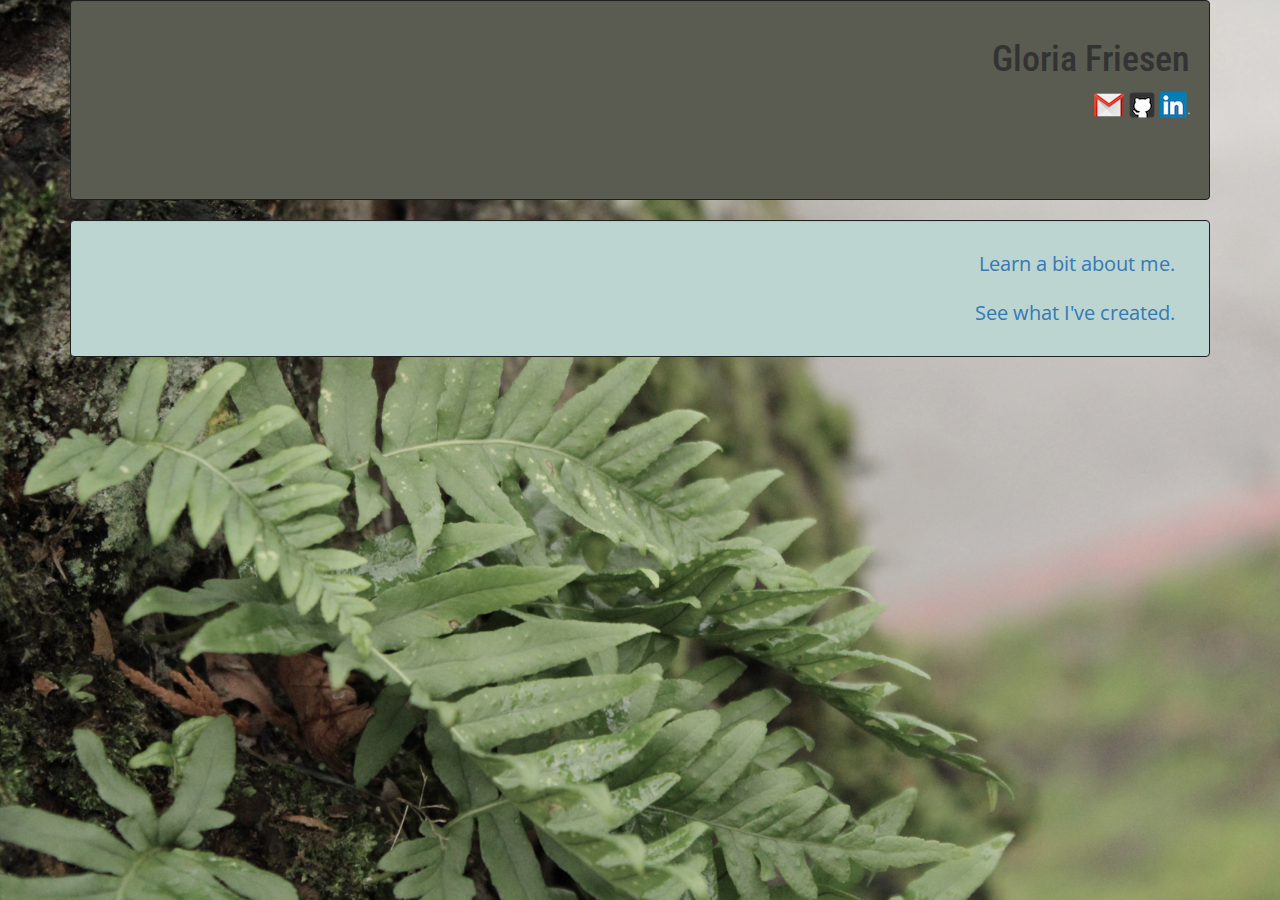
<file: index.html>
<!DOCTYPE html>
<html>
  <head>
    <link href="css/bootstrap.css" rel="stylesheet" type="text/css">
    <link href="css/styles.css" rel="stylesheet" type="text/css">
    <link href="https://fonts.googleapis.com/css?family=Nothing+You+Could+Do|Open+Sans+Condensed:300|Roboto+Condensed" rel="stylesheet">
    <title>Gloria's Portfolio</title>
  </head>
  <body id="mainpage">
    <div class="container">
      <div class="well">
        <h1>Gloria Friesen</h1>
        <a href=mailto:gloriafriesen@gmail.com><img src="img/gmail.png"></a>
        <a href="https://github.com/GloriaFriesen"><img src="img/github.png"></a>
        <a href="https://www.linkedin.com/in/gloria-friesen-66b14012a/"><img src="img/linkedin.png"></a>
      </div>
      <div id="mainnav" class="well">
        <ul class="nav">
          <li role="presentation" class="active"><a href="about-me.html">Learn a bit about me.</a></li>
          <li role="presentation"><a href="portfolio.html">See what I've created.</a></li>
        </ul>
      </div>
    </div>
  </body>
</html>
</file>
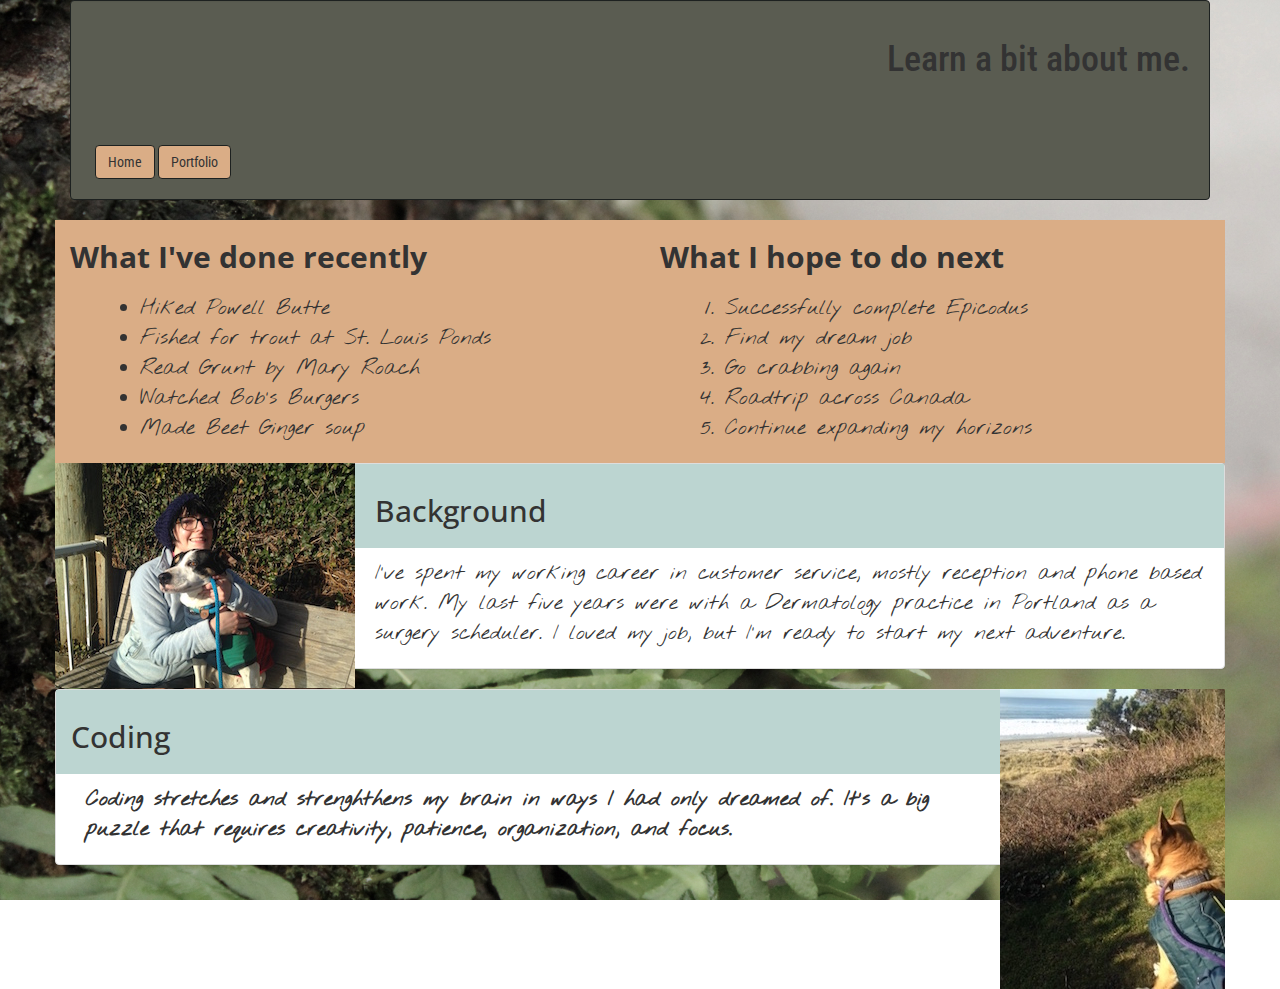
<file: about-me.html>
<!DOCTYPE html>
<html>
  <head>
    <link href="css/bootstrap.css" rel="stylesheet" type="text/css">
    <link href="css/styles.css" rel="stylesheet" type="text/css">
    <link href="https://fonts.googleapis.com/css?family=Nothing+You+Could+Do|Open+Sans+Condensed:300|Roboto+Condensed" rel="stylesheet">
    <title>Gloria's Portfolio</title>
  </head>
  <body>
    <div class="container">
      <div class="well">
        <div class="links">
          <a button type="button" class="btn btn-default" href="index.html" role="button">Home</a>
          <a button type="button" class="btn btn-default" href="portfolio.html" role="button">Portfolio</a>
        </div>
        <h1>Learn a bit about me.</h1>
      </div>
      <div class="row">
        <div class="col-md-6">
          <h2><strong>What I've done recently</strong></h2>
          <div class="handwriting">
            <ul>
              <li>Hiked Powell Butte</li>
              <li>Fished for trout at St. Louis Ponds</li>
              <li>Read Grunt by Mary Roach</li>
              <li>Watched Bob's Burgers</li>
              <li>Made Beet Ginger soup</li>
            </ul>
          </div>
        </div>
        <div class="col-md-6">
          <h2><span class="bold">What I hope to do next</span></h2>
          <div class="handwriting">
            <ol>
              <li>Successfully complete Epicodus</li>
              <li>Find my dream job</li>
              <li>Go crabbing again</li>
              <li>Roadtrip across Canada</li>
              <li>Continue expanding my horizons</li>
            </ol>
          </div>
        </div>
        <div class="row">
          <div class="col-md-12">
            <img class="img-left" src="img/me+dog.JPG" alt="Abby and me.">
            <div class="panel panel-default">
              <div class="subhead">
                <div class="panel-heading">
                  <div class="panel-title">
                    <h2>Background</h2>
                  </div>
                </div>
              </div>
              <p class="handwriting">I've spent my working career in customer service, mostly reception and phone based work. My last five years were with a Dermatology practice in Portland as a surgery scheduler. I loved my job, but I'm ready to start my next adventure.</p>
            </div>
          </div>
        </div>
        <div class="row">
          <div class="col-md-12">
            <img class="img-right" src="img/jack.JPG" alt="Pepper Jack.">
            <div class="panel panel-default">
              <div class="subhead">
                <div class="panel-heading">
                  <div class="panel-title">
                    <h2>Coding</h2>
                  </div>
                </div>
              </div>
                <p class="handwriting"><strong>Coding stretches and strenghthens my brain in ways I had only dreamed of. It's a big puzzle that requires creativity, patience, organization, and focus.</strong></p>
              </div>
          </div>
        </div>
      </div>
    </div>
  </body>
</html>
</file>
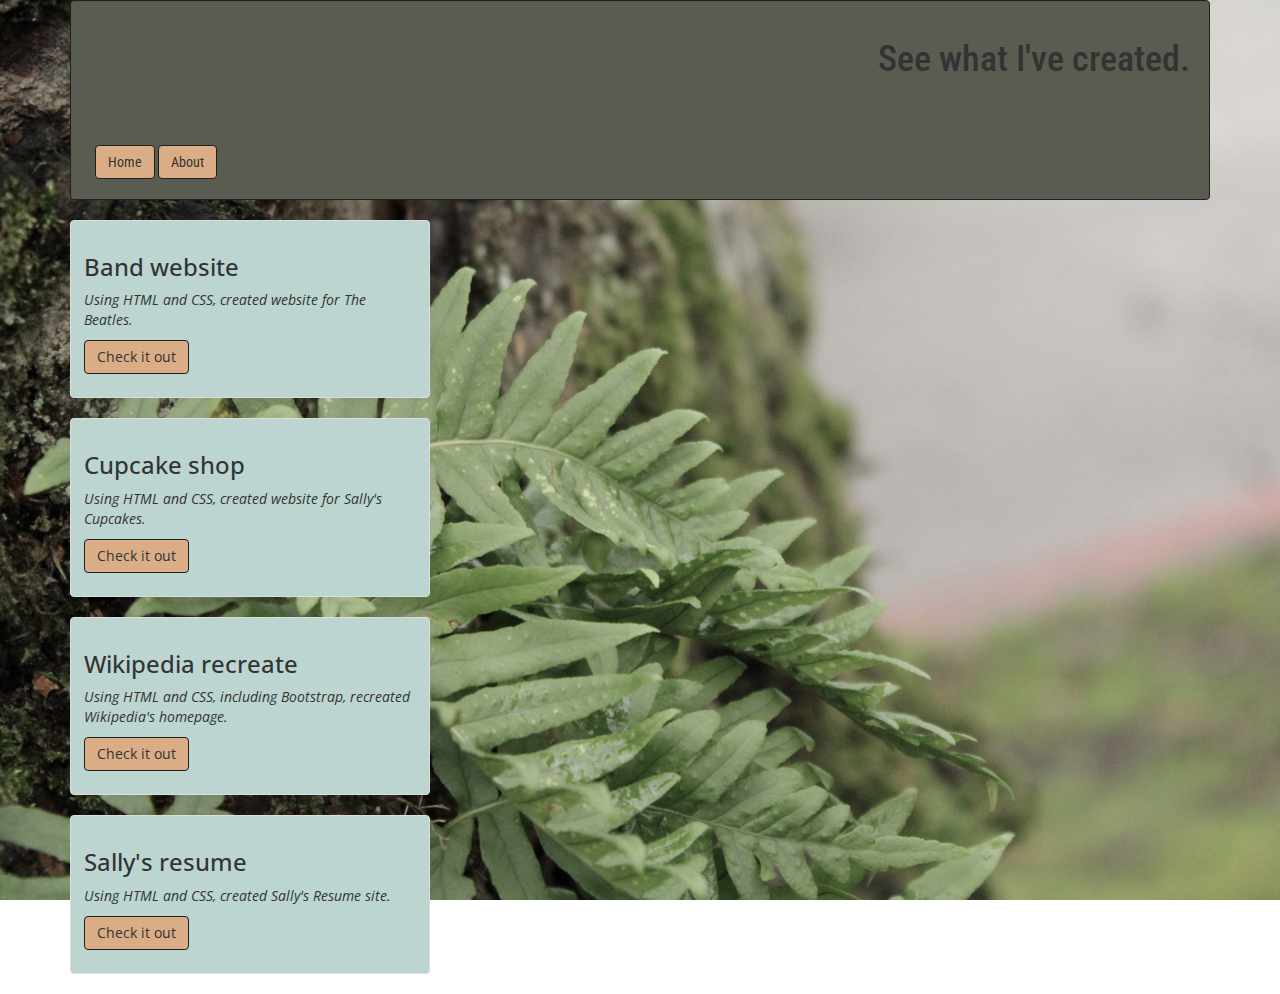
<file: portfolio.html>
<!DOCTYPE html>
<html>
  <head>
    <link href="css/bootstrap.css" rel="stylesheet" type="text/css">
    <link href="css/styles.css" rel="stylesheet" type="text/css">
    <link href="https://fonts.googleapis.com/css?family=Nothing+You+Could+Do|Open+Sans+Condensed:300|Roboto+Condensed" rel="stylesheet">
    <title>Gloria's Portfolio</title>
  </head>
  <body>
    <div class="container">
      <div class="well">
        <div class="links">
          <a button type="button" class="btn btn-default" href="index.html" role="button">Home</a>
          <a button type="button" class="btn btn-default" href="about-me.html" role="button">About</a>
        </div>
        <h1>See what I've created.</h1>
      </div>
      <div class="row">
        <div class="col-sm-6 col-md-4">
          <div class="thumbnail">
            <div class="caption">
              <h3>Band website</h3>
              <p><em>Using HTML and CSS, created website for The Beatles.</em></p>
              <p><a href="http://gloriafriesen.github.io/favorite-band" class="btn btn-default" role="button">Check it out</a></p>
            </div>
          </div>
        </div>
      </div>
      <div class="row">
        <div class="col-sm-6 col-md-4">
          <div class="thumbnail">
            <div class="caption">
              <h3>Cupcake shop</h3>
              <p><em>Using HTML and CSS, created website for Sally's Cupcakes.</em></p>
              <p><a href="http://github.com/GloriaFriesen/cupcake-shop" class="btn btn-default" role="button">Check it out</a></p>
            </div>
          </div>
        </div>
      </div>
      <div class="row">
        <div class="col-sm-6 col-md-4">
          <div class="thumbnail">
            <div class="caption">
              <h3>Wikipedia recreate</h3>
              <p><em>Using HTML and CSS, including Bootstrap, recreated Wikipedia's homepage.</em></p>
              <p><a href="http://github.com/GloriaFriesen/wikipedia-recreation" class="btn btn-default" role="button">Check it out</a></p>
            </div>
          </div>
        </div>
      </div>
      <div class="row">
        <div class="col-sm-6 col-md-4">
          <div class="thumbnail">
            <div class="caption">
              <h3>Sally's resume</h3>
              <p><em>Using HTML and CSS, created Sally's Resume site.</em></p>
              <p><a href="http://github.com/GloriaFriesen/sally-resume" class="btn btn-default" role="button">Check it out</a></p>
            </div>
          </div>
        </div>
      </div>
    </div>
  </body>
</html>
</file>
<file: css/styles.css>
body{
  font-family: 'open sans condensed', sans-serif;
  background: url('../img/ferncopy.jpg') no-repeat center center fixed;
  -webkit-background-size: cover;
  -moz-background-size: cover;
  -o-background-size: cover;
  background-size: cover;
}

#mainnav {
  background-color: #bcd5d1;
  font-size: 20px;
  font-family: 'open sans condensed', sans-serif;
  border-color: #1d2120;
  height: 75%;
}

#pages {
  background: url('../img/fern.jpg') no-repeat center center fixed;
  -webkit-background-size: cover;
  -moz-background-size: cover;
  -o-background-size: cover;
  background-size: cover;
}

.handwriting {
  font-size: 21px;
  padding: 10px;
  font-family: 'Nothing You Could Do', cursive;
  margin-left: 20px;
}

.list{
  background-color: #daad86;
}

.img-left {
  float: left;
  padding-right: 20px;
}

.img-right {
  float: right;
  padding-left: 20px;
}

.well {
  background-color: #5a5c51;
  border-color: #1d2120;
  text-align: right;
  font-family: 'Roboto Condensed', sans-serif;
  height:200px;
}

.subhead {
  background-color: #bcd5d1;
}

.bold {
  font-weight: bold;
  padding: 5px;
}

.col-md-6{
  background-color: #daad86;
}

.thumbnail{
  background-color: #bcd5d1;
}

.sidebar {
  background-color: #DAF7A6;
  float: right;
  margin: 15px;
  padding: 15px;
  border-radius: 10px;
}

.btn-default {
  background-color: #daad86;
  border-color: #1d2120;
}

.links{
  float: left;
  padding: 5px;
  padding-top: 125px;
}
</file>
